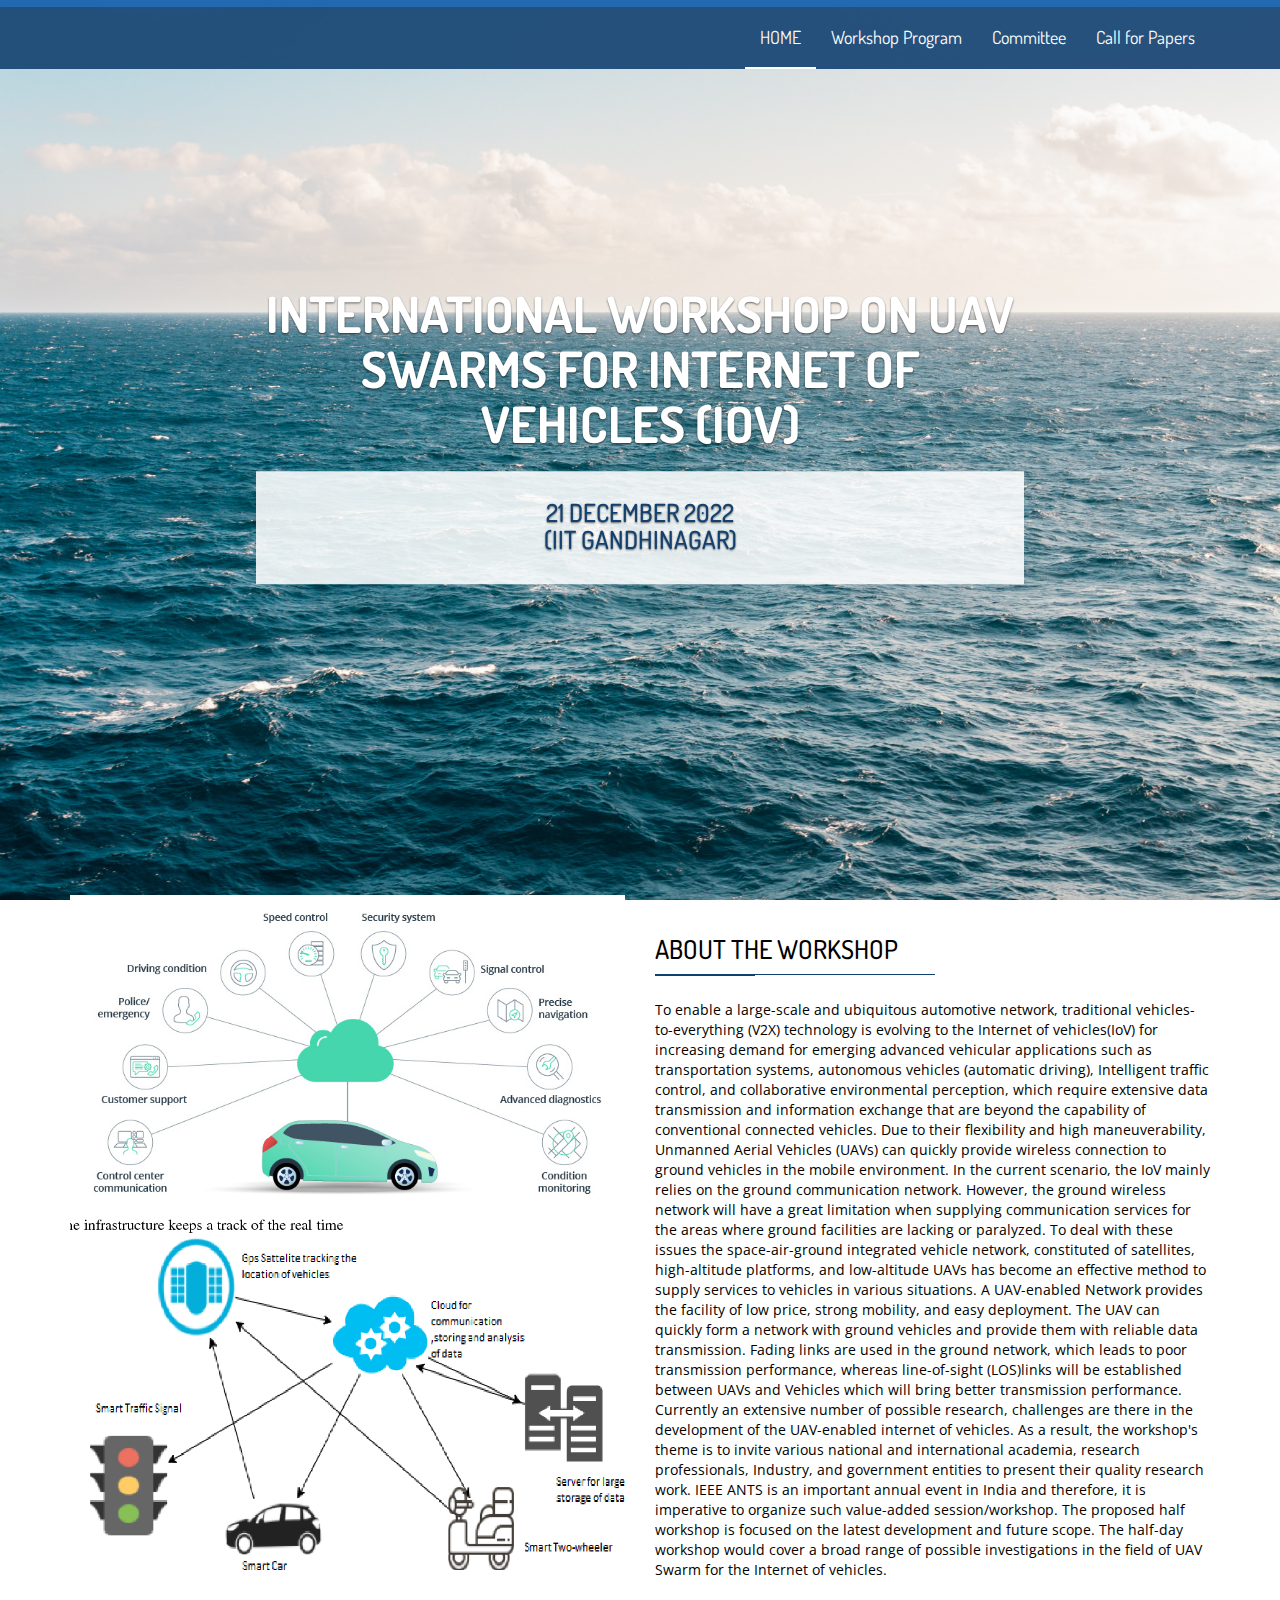
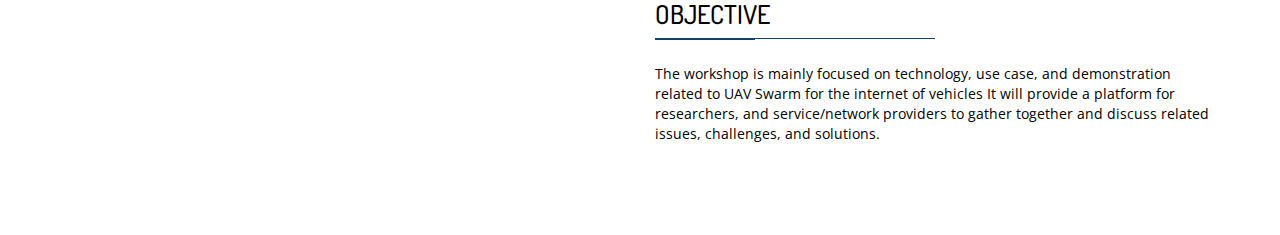
<file: index.html>
<!DOCTYPE html>
<html class="no-js">
    <head>
        <meta charset="utf-8">
       <title>UAV Swarms for Internet of Vehicles (IoV) </title>
        <meta name="description" content="">
        <meta name="viewport" content="width=device-width, initial-scale=1">
        <!-- Fonts -->
        <link href='https://fonts.googleapis.com/css?family=Open+Sans:400,300,700' rel='stylesheet' type='text/css'>
        <link href='https://fonts.googleapis.com/css?family=Dosis:400,700' rel='stylesheet' type='text/css'>
        <!-- Bootsrap -->
        <link rel="stylesheet" href="./assets/css/bootstrap.min.css">
        <!-- Font awesome -->
        <link rel="stylesheet" href="./assets/css/font-awesome.min.css">
        <!-- Template main Css -->
        <link rel="stylesheet" href="./assets/css/style.css">
        <!-- Modernizr -->
        <script src="./assets/js/modernizr-2.6.2.min.js"></script>
    </head>

  <body style="background-image: url(./assets/images/walll.jpg);background-repeat: no-repeat;background-size: 100% 100%;background-attachment: fixed;">

    <header class="main-header">     

        <nav class="navbar navbar-static-top">

            <div class="navbar-top">

              <div class="container">
                  <div class="row">

                    <div class="col-sm-6 col-xs-12">
                    </div>

                    <div class="col-sm-6 col-xs-12 text-right">

                       <ul class="list-unstyled list-inline header-contact">
                       <!--<li> <i class=""></i> <a href="https://www.iitp.ac.in/index.php/departments/engineering-technology/computer-science-and-engineering" target="_blank">CSE</a> </li>
					   <li>|</li>
                       <li> <i class=""></i> <a href="https://www.iitp.ac.in/" target="_blank">IIT Patna</a> </li>
					   </ul> <!-- /.header-contact  -->
                      
                    </div>

                  </div>
              </div>

            </div>

            <div class="navbar-main">
              
              <div class="container">

                <div class="navbar-header">
                  <button type="button" class="navbar-toggle collapsed" data-toggle="collapse" data-target="#navbar" aria-expanded="false" aria-controls="navbar">

                    <span class="sr-only">Toggle navigation</span>
                    <span class="icon-bar"></span>
                    <span class="icon-bar"></span>
                    <span class="icon-bar"></span>

                  </button>
                  
		  <!-- <a class="navbar-brand" href="index.html"><img style="max-width: 40px;margin-bottom: 2%" src="./assets/images/iitp.png" alt="CEP/FDP Course"></a>-->
                  
                </div>

                <div id="navbar" class="navbar-collapse collapse pull-right">

                  <ul class="nav navbar-nav">

                    <li><a class="is-active" href="index.html">HOME</a></li>
                    <li><a href="schedule.html">Workshop Program</a></li>
					<li><a href="speakers.html">Committee</a></li>
                    
					<li><a href="registration.html">Call for Papers</a></li>
                   <!--  <li><a href="Accommodation.html">ACCOMMODATION</a></li>-->
                <!--    <li><a href="places.html">PLACES TO VISIT</a></li>
                    <li><a href="contact.html">CONTACT</a></li>
					  
                  </ul>

                </div> <!-- /#navbar -->

              </div> <!-- /.container -->
              
            </div> <!-- /.navbar-main -->

        </nav> 

    </header> <!-- /. main-header -->




    <!-- Carousel
    ================================================== -->
    <div id="homeCarousel" class="carousel slide carousel-home" data-ride="carousel">

          <div class="carousel-inner" role="listbox">

            <div class="item active">

              <img style="max-height: 700px;max-width: auto;opacity: 0.0;" src="assets/images/walll.jpg" alt="">

              <div class="container">

                <!-- <div>
                    <img style="max-width: 50px" src="./assets/images/CEP1.png">
                </div> -->

                    <div class="carousel-caption">
                            
                    <h2 class="carousel-title bounceInDown animated slow"> International Workshop on UAV Swarms for Internet of Vehicles (IoV) </h2>
                    <!--<div class="logo">
                        <img class="img-fluid" style="max-width: 200px;padding: 10px" src="./assets/images/CEP1.png">
                        <img class="img-fluid" style="max-width: 140px;padding: 10px" src="./assets/images/iitp.png">
                    </div>-->
			    <!--<h4 class="carousel-title zoomIn animated slow">in conjunction with The 23rd International Conference <br(ICDCN 2023)<br></h4>
					<h2>in conjunction with ICDCN 2023 <br></h2>-->
                       

                    <!--<h3 class="zoomIn animated slow"><strong>Department of Computer Science and Engineering<br>
                        Indian Institute of Technology, Patna<br>
                        Bihta, Bihar, India</strong></h3>-->

                    <h2 style="background-color: rgba(255, 255, 255, .88);padding-bottom: 30px" class="carousel-subtitle bounceInUp animated slow"><br> 21 December 2022 <br>(IIT Gandhinagar)</h2>
        
                    </div> <!-- /.carousel-caption -->

              </div>

            </div> <!-- /.item -->

          </div>

    </div><!-- /.carousel -->

    

    <div style="background-color: rgba(255, 255, 255, .88);"class="section-home our-causes animate-onscroll zoomIn">
	
	<div  class="container">

			<div class="row zoomIn animated">

				<div class="col-md-6">
                    <br><br><br><br>
					<img  src="assets/images/iov1.png" alt="" class="img-responsive">
					<img  src="assets/images/iov11.png" alt="" class="img-responsive">

				</div>

				<div class="col-md-6">
                    <br><br><br><br><br>
					<h2 class="title-style-2"><p style="color:#000000">ABOUT THE WORKSHOP </p><span class="title-under"></span></h2>

					<p align="justify">

                           <p style="color:#000000">To enable a large-scale and ubiquitous automotive network, 
traditional vehicles-to-everything (V2X) technology is evolving to the Internet of vehicles(IoV) 
for increasing demand for emerging advanced vehicular applications such as transportation systems, 
autonomous vehicles (automatic driving), Intelligent traffic control, and collaborative environmental perception, 
which require extensive data transmission and information exchange that are beyond the capability of conventional 
connected vehicles. Due to their flexibility and high maneuverability, Unmanned Aerial Vehicles (UAVs) 
can quickly provide wireless connection to ground vehicles in the mobile environment. 
In the current scenario, the IoV mainly relies on the ground communication network. However, the ground wireless network will have a great 
limitation when supplying communication services for the areas where ground facilities are lacking or paralyzed. 
To deal with these issues the space-air-ground integrated vehicle network, constituted of satellites, high-altitude platforms, 
and low-altitude UAVs has become an effective method to supply services to vehicles in various situations. 
A UAV-enabled Network provides the facility of low price, strong mobility, and easy deployment. The UAV can quickly 
form a network with ground vehicles and provide them with reliable data transmission. Fading links are used 
in the ground network, which leads to poor transmission performance, whereas line-of-sight (LOS)links will be established 
between UAVs and Vehicles which will bring better transmission performance. Currently an extensive number of possible research, 
challenges are there in the development of the UAV-enabled internet of vehicles. As a result, the workshop's theme is to invite 
various national and international academia, research professionals, Industry, and government entities to present their quality research work. 
IEEE ANTS is an important annual event in India and therefore, it is imperative to organize such value-added session/workshop. 
The proposed half workshop is focused on the latest development and future scope. The half-day workshop would cover a broad range of possible 
investigations in the field of UAV Swarm for the Internet of vehicles.</p>
					<!--<p><b><p style="color:#000000">The topics of interest include, but are not limited to: </p></b></p>

<p style="color:#000000">1.  Wireless Technologies for Internet of Vehicles applications</p>
<p style="color:#000000">2.  UAV-assisted Internet of Vehicles for Healthcare applications   </p>
<p style="color:#000000">3.  Security aspect of the Internet of Vehicles </p>
<p style="color:#000000">4.  UAV-assisted Internet of Vehicle for Environmental Monitoring </p>
<p style="color:#000000">5.  UAV-assisted Internet of Vehicle for Safe Driving </p>
<p style="color:#000000">6.  UAV-assisted Internet of Vehicle solution for smart cities</p>
<p style="color:#000000">7.  Safety-related applications such as Traffic signal violation warnings, stop sign violation warnings, Stop sign movement assistance, and many more </p>
<p style="color:#000000">8.  Comfort and infotainment applications such as Intelligent parking navigation systems, Carpooling, and many more.</p> 
<p style="color:#000000">9.  Traffic efficiencies and management such as Road congestion management, Electronic toll collection, and Digital map downloading</p> 
<p style="color:#000000">10. Information from other vehicles such as Emergency electronic brake lights and Vehicle-based Road condition warnings.</p>
<p style="color:#000000">11. Integration of AI/ML Technique for Vehicular communication.</p> -->
					
					<h2 class="title-style-2"><p style="color:#000000">Objective </p><span class="title-under"></span></h2>
					<p style="color:#000000">The workshop is mainly focused on technology, use case, and demonstration related to UAV Swarm for the internet of vehicles It will provide a platform for researchers, and service/network providers to gather together and discuss related issues, challenges, and solutions.</p>

						
					</p>
					
				</div>
                </div>
            
           <!--     <div class="row row-content zoomIn animated">
                        
                    <div class="col-md-6">
    
                        <h2 class="title-style-2">Course Overview <span class="title-under"></span></h2>
                        
                        <p align="justify">
                                In today's fast-paced digital world, the
                                incredible amount of data being generated
                                every minute has grown tremendously from
                                sensors used to gather climate information,
                                posts to social media sites, digital pictures and
                                videos, purchase transaction records, and GPS
                                signals from cell phone to name a few. This
                                amount of large data with different velocities
                                and varieties is termed as big data and its
                                analytics enables professionals to convert
                                extensive data through statistical and
                                quantitative analysis into powerful insights that
                                can drive efficient decisions.
                                This Short Term Course CEP/FDP is aimed at
                                giving Faculty, Research Scholars and Students
                                an in-depth understanding of terminologies
                                and the core concepts behind big data
                                problems, applications, systems, techniques,
                                and hands on training using state of the art
                                tools, and will equip participant with the skills
                                necessary to apply these tools and techniques to
                                solving complex scientific and business
                                problems. The specific topics include: Apache
                                Spark, Hadoop, MapReduce, key/value storage
                                systems, NoSQL distributed databases, Apache
                                Cassandra, HBase, Apache Spark Streaming, Apache
                                Kafka Streams, applications of Big Data Analytics
                                using Machine Learning, Deep Learning, Graph
                                Processing and many others. This course is organized
                                under Technical Education Quality Improvement
                                Programme (TEQIP) and Centre for Continuing
                                Education Programme (CEP), IIT Patna.        
    
                        </p>
                        
                    </div>
                    <div class="col-md-6 order-first">
                            <img style="padding-top: 80px" src="assets/images/bigdata.png" alt="" class="img-responsive">
                        </div>
                    

                    </div>

                    <div class="row row-content zoomIn animated">
                        
                            <div class="col-xs-12">
            
                                <h2 style=" text-align: center"class="title-style-2">Who can attend ? </h2>
                                <span class="title-under"></span>
                                <br>
                                <p align="justify">
                                       <ul>
                                           <li>Executives, engineers and researchers from
                                                reputed industry and government organizations
                                                including R&D laboratories.
                                            </li>
                                            <br>    
                                            <li>
                                                    Students at all levels (BTech/MSc/MTech/PhD) or
                                                    Faculty from reputed academic institutions and
                                                    technical institutions.
                                            </li>
                                       </ul>
            
                                </p>
                                
                            </div>                            
        
                            </div>

			</div>
				<br>

            </div>

        </div>
        
    </div> <!-- /.our-causes

    



    <footer class="main-footer">

        


        <div class="footer-main">
            <div class="container">
                
                <div class="row">
                    <div class="col-md-4">

                        <div class="footer-col">

                            <h4 class="footer-title">Important Links <span class="title-under"></span></h4>

                            <div class="footer-content">

                                <p>
                                    <a href="data/brochure.pdf" target="_blank">Download Brochure</a>
                                    <br><br>
                                    <a href="data/schedule.pdf" target="_blank">Download Schedule</a>
                                    <br><br>
                                    <a href="https://www.iitp.ac.in/hostel/reachIITP.html" target="_blank">How to reach IIT Patna</a> 
                                </p> 

                                

                          </div>
                            
                        </div>

                    </div>

                   


                    <div class="col-md-4">

                        <div class="footer-col">

                            <h4 class="footer-title">Contact us <span class="title-under"></span></h4>

                            <div class="footer-content">

                               <p>

                                    Yashwant Singh Patel<br>
                                    <a href="mailto:yashwant.pcs17@iitp.ac.in">yashwant.pcs17@iitp.ac.in</a><br>
                                    <a href="tel:+917024511489">+91 7024511489</a><br>
                                    <br>
                                    Anurag Choubey<br>
                                    <a href="mailto:anurag.pcs17@iitp.ac.in">anurag.pcs17@iitp.ac.in</a><br>
                                    <a href="tel:+919435009982">+91 9435009982</a><br>
                                    <br>
                                    Sourajit Behera<br>
                                    <a href="mailto:sourajit.pcs17@iitp.ac.in">sourajit.pcs17@iitp.ac.in</a><br>
                                    <a href="tel:+918249895048">+91 8249895048</a>
                                    
								</p>
                            </div>
                            
                        </div>
						</div>
						 <div class="col-md-4">

                        <div class="footer-col">

                            <h4 class="footer-title">REGISTRATION INFO <span class="title-under"></span></h4>

                            <div class="footer-content">
                                      <p align="left">
                                        <a href="https://goo.gl/forms/583LVSCeWwhmMOuN2" target="_blank">
										Registration Form (Click Here)
										</a> <br><br>
										Last date of submission of registration Fee & Form : <br><strong>NOV 5, 2018</strong> <a href="registration.html"> [more detail...]</a>
                                       </p>
                            </div>
                            
                        </div>

                    </div>

                    </div>
                </div>
            </div>

            
        </div>-->

        <div class="footer-bottom">
    
            <!--<div class="container text-right">-->
                <p style="color:white"><center><font color="#FFFFFF">&copy; copyrights 2022 -- Web-Coordinator : <a href="https://github.com/adee38">Abhishek Dixit--for any web related query you can mail me <label for="email">adixit@iitp.ac.in:</label></center></p></a>
            </div>
        </div>
        
    </footer> <!-- main-footer -->




    
    <!--  Scripts
    ================================================== -->

    <!-- jQuery -->
    <script src="https://ajax.googleapis.com/ajax/libs/jquery/1.11.1/jquery.min.js"></script>
    <script>window.jQuery || document.write('<script src="assets/js/jquery-1.11.1.min.js"><\/script>')</script>

    <!-- Bootsrap javascript file -->
    <script src="assets/js/bootstrap.min.js"></script>    

    <!-- Template main javascript -->
    <script src="assets/js/main.js"></script>

    <!-- Google Analytics: change UA-XXXXX-X to be your site's ID. -->
    <script>
        (function(b,o,i,l,e,r){b.GoogleAnalyticsObject=l;b[l]||(b[l]=
        function(){(b[l].q=b[l].q||[]).push(arguments)});b[l].l=+new Date;
        e=o.createElement(i);r=o.getElementsByTagName(i)[0];
        e.src='https://www.google-analytics.com/analytics.js';
        r.parentNode.insertBefore(e,r)}(window,document,'script','ga'));
        ga('create','UA-XXXXX-X');ga('send','pageview');
    </script>

    </body>
</html>
</file>
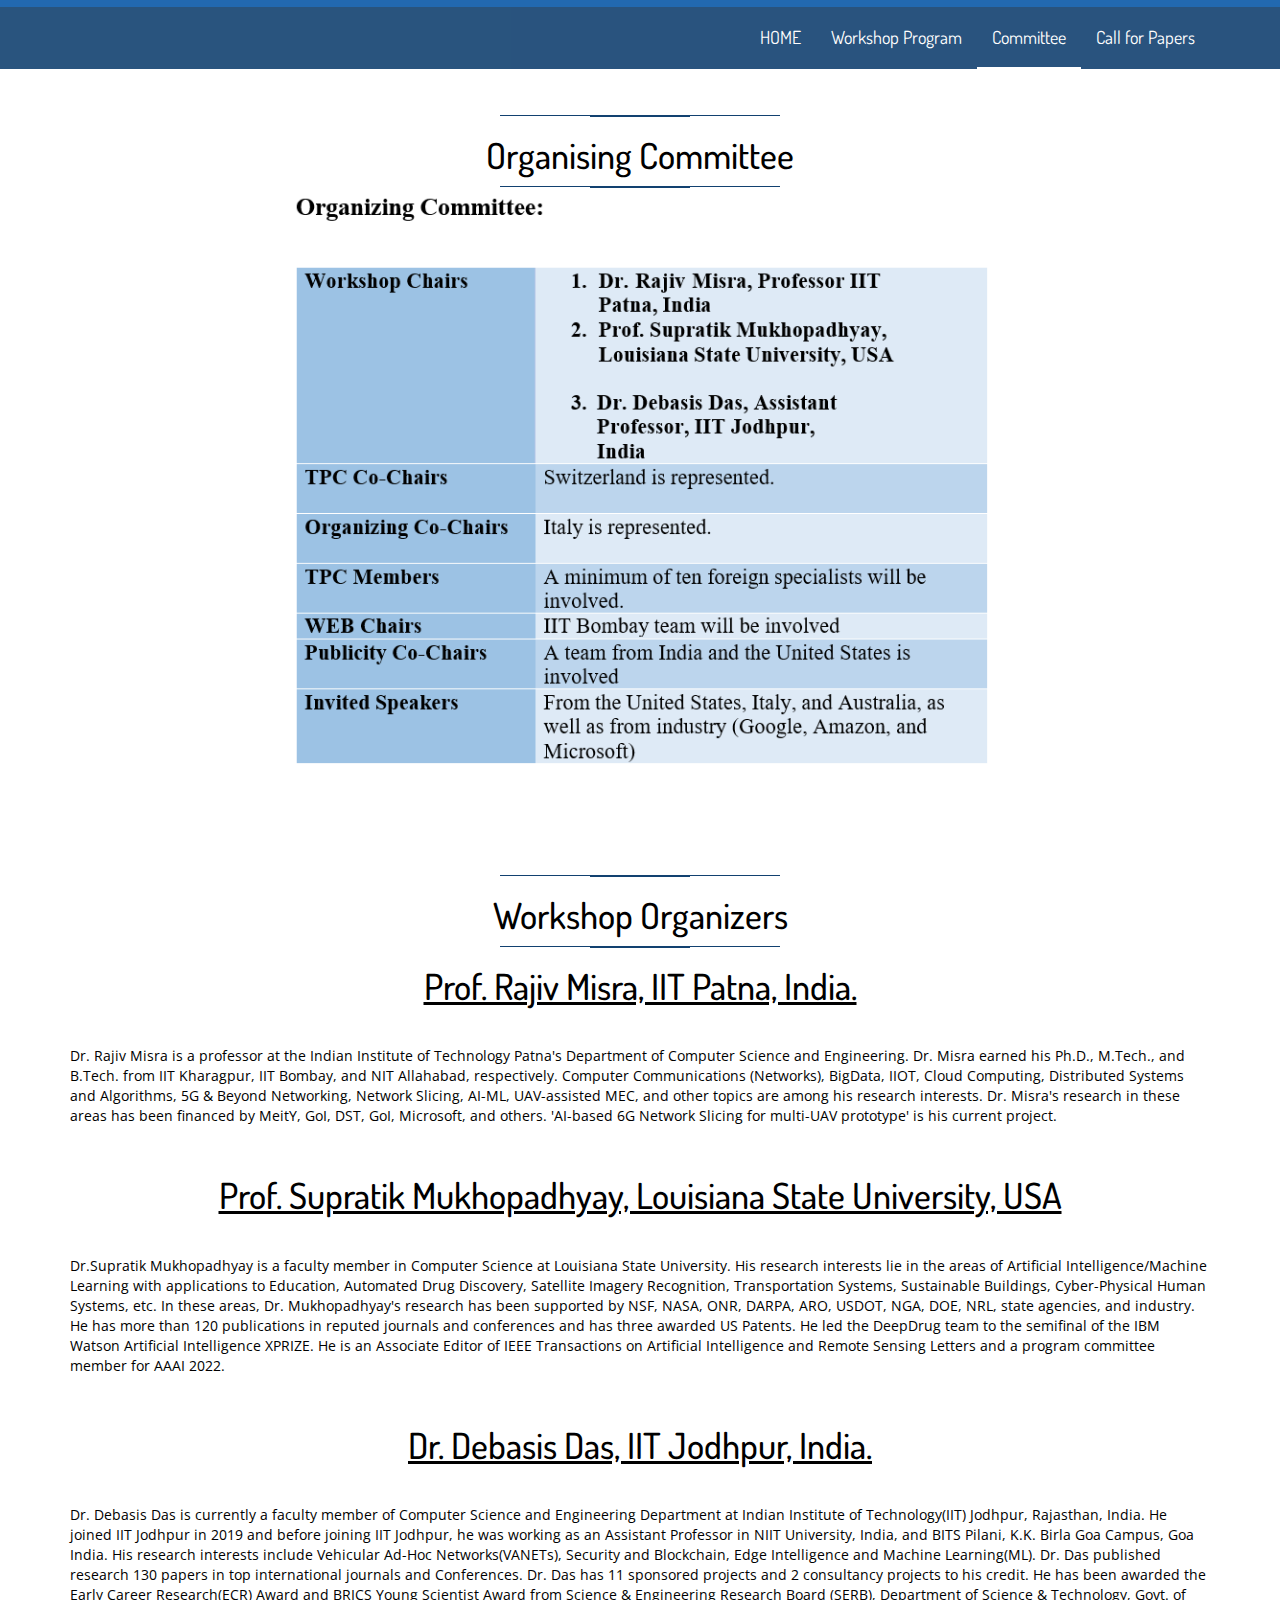
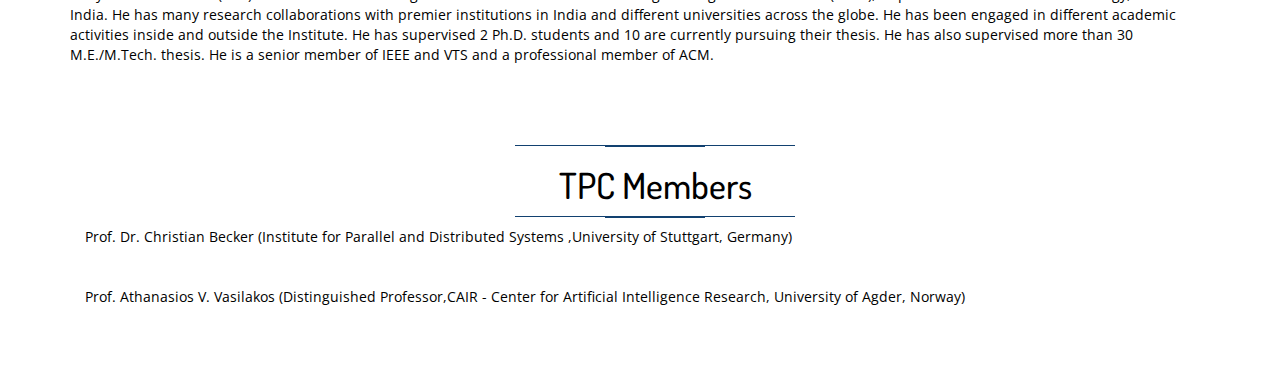
<file: speakers.html>
<!DOCTYPE html>
<html class="no-js">
    <head>
        <meta charset="utf-8">
        <title>UAV Swarms for Internet of Vehicles (IoV) </title>
        <meta name="description" content="">
        <meta name="viewport" content="width=device-width, initial-scale=1">
        <!-- Fonts -->
        <link href='https://fonts.googleapis.com/css?family=Open+Sans:400,300,700' rel='stylesheet' type='text/css'>
        <link href='https://fonts.googleapis.com/css?family=Dosis:400,700' rel='stylesheet' type='text/css'>

        <!-- Bootsrap -->
        <link rel="stylesheet" href="./assets/css/bootstrap.min.css">

        <!-- Font awesome -->
        <link rel="stylesheet" href="./assets/css/font-awesome.min.css">

        <!-- Template main Css -->
        <link rel="stylesheet" href="./assets/css/style.css">
        
        <!-- Modernizr -->
        <script src="./assets/js/modernizr-2.6.2.min.js"></script>


    </head>

    <body>


    <header class="main-header">
        
    
        <nav class="navbar navbar-static-top">

            <div class="navbar-top">

              <div class="container">
                    <div class="row">

                            <div class="col-sm-6 col-xs-12">
                            </div>
        
                            <div class="col-sm-6 col-xs-12 text-right">
        
                               <ul class="list-unstyled list-inline header-contact">
                               <!--<li> <i class=""></i> <a href="https://www.iitp.ac.in/index.php/departments/engineering/computer-science-a-engineering/about-the-department.html" target="_blank">CSE</a> </li>
                               <li>|</li>
                               <li> <i class=""></i> <a href="https://www.iitp.ac.in/" target="_blank">IIT Patna</a> </li>
                               </ul> <!-- /.header-contact  -->
                              
                            </div>
        
                          </div>
              </div>

            </div>

            <div class="navbar-main">
              
              <div class="container">

                <div class="navbar-header">
                  <button type="button" class="navbar-toggle collapsed" data-toggle="collapse" data-target="#navbar" aria-expanded="false" aria-controls="navbar">

                    <span class="sr-only">Toggle navigation</span>
                    <span class="icon-bar"></span>
                    <span class="icon-bar"></span>
                    <span class="icon-bar"></span>

                  </button>
                  
		  <!-- <a class="navbar-brand" href="index.html"><img style="max-width: 40px;" src="./assets/images/iitp.png" alt=""></a>-->
                  
                </div>

                <div id="navbar" class="navbar-collapse collapse pull-right">

                  <ul class="nav navbar-nav">

                    <li><a href="index.html">HOME</a></li>
                    <li><a href="schedule.html">Workshop Program</a></li>
		   <li><a class="is-active" href="speakers.html">Committee</a></li>
		   <li><a href="registration.html">Call for Papers</a></li>
                    <!--<li><a href="Accommodation.html">ACCOMMODATION</a></li>
		    <li><a href="places.html">PLACES TO VISIT</a></li>
                    <li><a href="contact.html">CONTACT</a></li>
					  

                  </ul>

                </div> <!-- /#navbar -->

              </div> <!-- /.container -->
              
            </div> <!-- /.navbar-main -->


        </nav> 

    </header> <!-- /. main-header -->

    <br>
		<div class="container zoomIn animated">
                <span class="title-under"></span>
            <h1 class="page-title" style="text-align: center"><p style="color:#000000">Organising Committee </p></h1>
            <span class="title-under"></span>
			<center><img style="max-width: 700px" src="./assets/images/oc1.png"></center>
			
		</div>

	<br><br><br>

<!--	<div class="main-container fadeIn animated">

		<div class="container">

			<div class="row">
			
	                <div class="col-md-6 col-lg-3 col-sm-6">

	                    <div class="team-member">

	                        <div class="thumnail">

	                            <img style="block-size: 284px" src="assets/images/patron.jpg" alt="" class="cause-img">
	                            
	                        </div>

	                        <h4 class="member-name"><a href="speakers.html#">Prof. Pushpak Bhattacharyya</a></h4>

	                        <div class="member-position">
                                Patron<br> 
                                Director <br>
                                IIT Patna <br>
                                Email: director@iitp.ac.in 
	                        </div>

	                    </div> <!-- /.team-member 
	                    
                    </div>
                    
                    <div class="col-md-6 col-lg-3 col-sm-6">
            
                        <div class="team-member">

                            <div class="thumnail">
                                <img style="max-block-size: 284px;" src="assets/images/jimson.jpg" alt="" class="cause-img">
                            </div>

                            <h4 class="member-name"><a href="speakers.html#">Dr. Jimson Mathew</a></h4>

                            <div class="member-position">
                                Head <br>
                                C.S.E. Department<br>
                                IIT Patna<br>
                                Email: jimson@iitp.ac.in<br>
                            </div>

                        </div> <!-- /.team-member 
                        
                </div>


	                <div class="col-md-6 col-lg-3 col-sm-6">

	                    <div class="team-member">

	                        <div class="thumnail">

	                            <img style="max-block-size: 300px" src="assets/images/rajiv.jpg" alt="" class="cause-img">
	                            
	                        </div>

	                        <h4 class="member-name"><a href="speakers.html#">Dr. Rajiv Misra</a></h4>

	                        <div class="member-position">
                                Course Coordinator<br>
                                C.S.E. Department<br>
                                IIT Patna <br>
                                Email: rajivm@iitp.ac.in
	                        </div>	                   

	                    </div> <!-- /.team-membe 
	                    
                    </div>
                    
                    <div class="col-md-6 col-lg-3 col-sm-6">
        
                        <div class="team-member">

                            <div class="thumnail">
                                <img style="max-block-size: 284px;" src="assets/images/asif.jpg" alt="" class="cause-img">
                            </div>

                            <h4 class="member-name"><a href="speakers.html#">Dr. Asif Ekbal</a></h4>

                            <div class="member-position">
                                Associate Professor <br>
                                C.S.E. Department<br>
                                IIT Patna<br>
                                Email: asif@iitp.ac.in<br>
                            </div>

                        </div> <!-- /.team-member 
                        
                </div>


            </div> <!-- /.team-member 
            
            <!-- 2nd row 
            <br> 
            <div class="row" >
			
                
                <div class="col-md-6 col-lg-3 col-sm-6">

                    <div class="team-member">

                        <div class="thumnail">

                            <img style="block-size: 280px" src="assets/images/veena.jpg" alt="" class="cause-img">
                            
                        </div>

                        <h4 class="member-name"><a href="speakers.html#">Dr. Veena Bansal</a></h4>

                        <div class="member-position">
                            Associate Professor <br>
                            C.S.E. Department<br>
                            IIT Bhilai<br>
                            Email: veena@iitbhilai.ac.in<br>
                        </div>

                    </div> <!-- /.team-member 
                    
                </div>

                <div class="col-md-6 col-lg-3 col-sm-6">
        
                    <div class="team-member">

                        <div class="thumnail">
                            <img style="max-block-size: 280px;" src="assets/images/subho.jpg" alt="" class="cause-img">
                        </div>

                        <h4 class="member-name"><a href="speakers.html#">Prof. Subhamoy Maitra</a></h4>

                        <div class="member-position">
                            Professor <br>
                            Applied Statistics Unit<br>
                            Indian Statistical Institute<br>
                            Email: subho@isical.ac.in <br>
                        </div>

                    </div> <!-- /.team-member 
                    
            </div>

            <div class="col-md-6 col-lg-3 col-sm-6">
        
                <div class="team-member">
                    <div class="thumnail">
                        <img style="max-block-size: 280px;" src="assets/images/bagchi.jpg" alt="" class="cause-img">
                    </div>

                    <h4 class="member-name"><a href="speakers.html#">Prof. Aditya Bagchi</a></h4>

                    <div class="member-position">
                        Professor <br>
                        C.S.E. Department<br>
                        Ramakrishna Mission Vivekananda Educational and Research Institute<br>
                        Email: bagchi.aditya@gmail.com <br>
                    </div>

                </div> <!-- /.team-member 
                
        </div>

        <div class="col-md-6 col-lg-3 col-sm-6">

            <div class="team-member">

                <div class="thumnail">

                    <img style="block-size: 280px" src="assets/images/mohit.jpeg" alt="" class="cause-img">
                    
                </div>

                <h4 class="member-name"><a href="speakers.html#">Mr. Mohit Ved</a></h4>

                <div class="member-position">
                    Principal Technical Officer  <br>
                    C-DAC<br>
                    Bengaluru<br><br>
                    <!-- Email: veena@iitbhilai.ac.in<br> 
                </div>

            </div> <!-- /.team-member 
            
        </div>

        </div> <!-- /.team-member 
                        <br>     

        </div>
</div>
<p style="text-align:center">1. Prof. Supratik Mukhopadhyay, Louisiana State University, USA</p>	

<p style="text-align:center">2.Prof. Rajiv Misra,IIT Patna</p>
<!--<p style="text-align:center">3.Yimin Zhu (Louisiana State University)</p>	
<p style="text-align:center">4.Hector Zapata (Louisiana State University)</p>	
<p style="text-align:center">5.Tairan Liu, (California State University, Longbeach)</p>	
		    <div style="text-align: center;">
    <div style="display: inline-block; text-align: left;font-size:20px;">
            1. Prof. Supratik Mukhopadhyay, Louisiana State University, USA<br />
            2.Prof. Rajiv Misra,IIT Patna<br /> 
		    <center><img style="max-width: 700px" src="./assets/images/oc1.png"></center> -->
        
    </div>
</div>
		    <br> <br> 
<div class="container zoomIn animated">
                <span class="title-under"></span>
            <h1 class="page-title" style="text-align: center"><p style="color:#000000">Workshop Organizers </p></h1>
            <span class="title-under"></span>
	 <h1 class="page-title" style="text-align:center"><p style="color:#000000"><u>Prof. Rajiv Misra, IIT Patna, India. </u></p></h1><br>
  <p style="text-align:center/left"><p style="color:#000000">Dr. Rajiv Misra is a professor at the Indian Institute of Technology Patna's Department of Computer Science and Engineering. Dr. Misra earned his Ph.D., M.Tech., and B.Tech. from IIT Kharagpur, IIT Bombay, and NIT Allahabad, respectively. Computer Communications (Networks), BigData, IIOT, Cloud Computing, Distributed Systems and Algorithms, 5G & Beyond Networking, Network Slicing, AI-ML, UAV-assisted MEC, and other topics are among his research interests. Dr. Misra's research in these areas has been financed by MeitY, GoI, DST, GoI, Microsoft, and others. 'AI-based 6G Network Slicing for multi-UAV prototype' is his current project.</p></p><br>
	     <h1 class="page-title" style="text-align:center"><p style="color:#000000"><u>Prof. Supratik Mukhopadhyay, Louisiana State University, USA </u></p></h1><br>
        	<p style="text-align:center"><p style="color:#000000">Dr.Supratik Mukhopadhyay is a faculty member in Computer Science at Louisiana State University. His research interests lie in the areas of Artificial Intelligence/Machine Learning with applications to Education, Automated Drug Discovery, Satellite Imagery Recognition, Transportation Systems, Sustainable Buildings, Cyber-Physical Human Systems, etc. In these areas, Dr. Mukhopadhyay's research has been supported by NSF, NASA, ONR, DARPA, ARO, USDOT, NGA, DOE, NRL, state agencies, and industry. He has more than 120 publications in reputed journals and conferences and has three awarded US Patents. He led the DeepDrug team to the semifinal of the IBM Watson Artificial Intelligence XPRIZE. He is an Associate Editor of IEEE Transactions on Artificial Intelligence and Remote Sensing Letters and a program committee member for AAAI 2022.</p></p><br>
    <h1 class="page-title" style="text-align:center"><p style="color:#000000"><u>Dr. Debasis Das, IIT Jodhpur, India. </u></p></h1><br>
  <p style="text-align:center"><p style="color:#000000">Dr. Debasis Das is currently a faculty member of Computer Science and Engineering Department at Indian Institute of Technology(IIT) Jodhpur, Rajasthan, India. He joined IIT Jodhpur in 2019 and before joining IIT Jodhpur, he was working as an Assistant Professor in NIIT University, India, and BITS Pilani, K.K. Birla Goa Campus, Goa India. His research interests include Vehicular Ad-Hoc Networks(VANETs), Security and Blockchain, Edge Intelligence and Machine Learning(ML). Dr. Das published research 130 papers in top international journals and Conferences. Dr. Das has 11 sponsored projects and 2 consultancy projects to his credit. He has been awarded the Early Career Research(ECR) Award and BRICS Young Scientist Award from Science & Engineering Research Board (SERB), Department of Science & Technology, Govt. of India. He has many research collaborations with premier institutions in India and different universities across the globe. He has been engaged in different academic activities inside and outside the Institute. He has supervised 2 Ph.D. students and 10 are currently pursuing their thesis. He has also supervised more than 30 M.E./M.Tech. thesis. He is a senior member of IEEE and VTS and a professional member of ACM.</p></p><br>
	<br> <br> 
<div class="container zoomIn animated">
                <span class="title-under"></span>
            <h1 class="page-title" style="text-align: center"><p style="color:#000000">TPC Members </p></h1>
            <span class="title-under"></span> 
	 <p style="text-align:center"><p style="color:#000000">Prof. Dr. Christian Becker (Institute for Parallel and Distributed Systems ,University of Stuttgart, Germany) </p></p><br>
	<p style="text-align:center"><p style="color:#000000">Prof. Athanasios V. Vasilakos (Distinguished Professor,CAIR - Center for Artificial Intelligence Research, University of Agder, Norway) </p></p><br>
		</div>
		   
<!--<h1 class="page-title" style="text-align: center/left">Technical Program Committee </h1><br> <br>
  <p style="text-align:center">1.Prof. Gokarna Sharma (Kent State University)</p>
   <p style="text-align:center">2.Prof.Subhajit Sidhanta (IIT Bhilai)</p>
 <p style="text-align:center">3.Prof.Yimin Zhu (Louisiana State University)</p>
 <p style="text-align:center">4.Prof.Hector Zapata (Louisiana State University)</p>
 <p style="text-align:center">5.Prof.Tairan Liu, (California State University, Longbeach)</p>
		    <div style="text-align: center;">-->
    <div style="display: inline-block; text-align: left;font-size:20px;">
	     <!--1.Prof. Gokarna Sharma (Kent State University)<br />
	     2.Prof.Subhajit Sidhanta (IIT Bhilai)<br />
	     3.Prof.Yimin Zhu (Louisiana State University)<br />
	     4.Prof.Hector Zapata (Louisiana State University)<br />
	     5.Prof.Tairan Liu, (California State University, Longbeach)<br />-->
	    <!--<h1 class="page-title" style="text-align:center"><p style="color:#000000"><u>Prof. Rajiv Misra, IIT Patna, India. </u></p></h1><br>
  <p style="text-align:center/left">Dr. Rajiv Misra is a professor at the Indian Institute of Technology Patna's Department of Computer Science and Engineering. Dr. Misra earned his Ph.D., M.Tech., and B.Tech. from IIT Kharagpur, IIT Bombay, and NIT Allahabad, respectively. Computer Communications (Networks), BigData, IIOT, Cloud Computing, Distributed Systems and Algorithms, 5G & Beyond Networking, Network Slicing, AI-ML, UAV-assisted MEC, and other topics are among his research interests. Dr. Misra's research in these areas has been financed by MeitY, GoI, DST, GoI, Microsoft, and others. 'AI-based 6G Network Slicing for multi-UAV prototype' is his current project.</p>
	     <h1 class="page-title" style="text-align:center"><p style="color:#000000"><u>Prof. Supratik Mukhopadhyay, Louisiana State University, USA </u></p></h1><br> <br>
        	<p style="text-align:center"><p style="color:#000000">Dr.Supratik Mukhopadhyay is a faculty member in Computer Science at Louisiana State University. His research interests lie in the areas of Artificial Intelligence/Machine Learning with applications to Education, Automated Drug Discovery, Satellite Imagery Recognition, Transportation Systems, Sustainable Buildings, Cyber-Physical Human Systems, etc. In these areas, Dr. Mukhopadhyay's research has been supported by NSF, NASA, ONR, DARPA, ARO, USDOT, NGA, DOE, NRL, state agencies, and industry. He has more than 120 publications in reputed journals and conferences and has three awarded US Patents. He led the DeepDrug team to the semifinal of the IBM Watson Artificial Intelligence XPRIZE. He is an Associate Editor of IEEE Transactions on Artificial Intelligence and Remote Sensing Letters and a program committee member for AAAI 2022.</p></p>
    <h1 class="page-title" style="text-align:center"><p style="color:#000000"><u>Dr. Debasis Das, IIT Jodhpur, India. </u></p></h1><br>
  <p style="text-align:center"><p style="color:#000000">Dr. Debasis Das is currently a faculty member of Computer Science and Engineering Department at Indian Institute of Technology(IIT) Jodhpur, Rajasthan, India. He joined IIT Jodhpur in 2019 and before joining IIT Jodhpur, he was working as an Assistant Professor in NIIT University, India, and BITS Pilani, K.K. Birla Goa Campus, Goa India. His research interests include Vehicular Ad-Hoc Networks(VANETs), Security and Blockchain, Edge Intelligence and Machine Learning(ML). Dr. Das published research 130 papers in top international journals and Conferences. Dr. Das has 11 sponsored projects and 2 consultancy projects to his credit. He has been awarded the Early Career Research(ECR) Award and BRICS Young Scientist Award from Science & Engineering Research Board (SERB), Department of Science & Technology, Govt. of India. He has many research collaborations with premier institutions in India and different universities across the globe. He has been engaged in different academic activities inside and outside the Institute. He has supervised 2 Ph.D. students and 10 are currently pursuing their thesis. He has also supervised more than 30 M.E./M.Tech. thesis. He is a senior member of IEEE and VTS and a professional member of ACM.</p></p>
	    
	    </div>

	    
</div>
<!--<p align="justify">

<p style="text-align:center"><b><u>Prof. Supratik Mukhopadhyay, Louisiana State University, USA</u></b></p>
<p style="text-align:center">Dr.Supratik Mukhopadhyay is a faculty member in Computer Science at Louisiana State University.  His research interests lie in the areas of Artificial Intelligence/Machine Learning with applications to Education, Automated Drug Discovery, Satellite Imagery Recognition, Transportation Systems, Sustainable Buildings, Cyber-Physical Human Systems, etc. In these areas, Dr. Mukhopadhyay's research has been supported by NSF, NASA, ONR, DARPA, ARO, USDOT, NGA, DOE, NRL, state agencies, and industry.  He has more than 120 publications in reputed journals and conferences and has three awarded US Patents. He led the DeepDrug team to the semifinal of the IBM Watson Artificial Intelligence XPRIZE. He is an Associate Editor of IEEE Transactions on Artificial Intelligence and Remote Sensing Letters and a program committee member for AAAI 2022.</p>
 
<b>Prof. Rajiv Misra, IIT Patna, India</b>
<p>Dr. Rajiv Misra is a professor at the Indian Institute of Technology Patna's Department of Computer Science and Engineering. Dr. Misra earned his Ph.D., M.Tech., and B.Tech. from IIT Kharagpur, IIT Bombay, and NIT Allahabad, respectively. Computer Communications (Networks), BigData, IIOT, Cloud Computing, Distributed Systems and Algorithms, 5G and Beyond Networking, Network Slicing, AI-ML, UAV-assisted MEC, and other topics are among his research interests. Dr. Misra's research in these areas has been financed by MeitY, GoI, DST, GoI, Microsoft, and others. 'AI-based 6G Network Slicing for multi-UAV prototype' is his current project.</p>i			


    <footer class="main-footer">

        


            <div class="footer-main">
                <div class="container">
                    
                    <div class="row">
                        <div class="col-md-4">
    
                            <div class="footer-col">
    
                                <h4 class="footer-title">Important Links <span class="title-under"></span></h4>
    
                                <div class="footer-content">
    
                                    <p>
                                        <a href="data/brochure.pdf" target="_blank">Download Brochure</a>
                                        <br><br>
                                        <a href="data/schedule.pdf" target="_blank">Download Schedule</a>
                                        <br><br>
                                        <a href="https://www.iitp.ac.in/hostel/reachIITP.html" target="_blank">How to reach IIT Patna</a> 
                                    </p> 
    
                                    
    
                              </div>
                                
                            </div>
    
                        </div>
    
                       
    
    
                        <div class="col-md-4">
    
                            <div class="footer-col">
    
                                <h4 class="footer-title">Contact us <span class="title-under"></span></h4>
    
                                <div class="footer-content">
    
                                   <p>
    
                                        Yashwant Singh Patel<br>
                                        <a href="mailto:yashwant.pcs17@iitp.ac.in">yashwant.pcs17@iitp.ac.in</a><br>
                                        <a href="tel:+917024511489">+91 7024511489</a><br>
                                        <br>
                                        Anurag Choubey<br>
                                        <a href="mailto:anurag.pcs17@iitp.ac.in">anurag.pcs17@iitp.ac.in</a><br>
                                        <a href="tel:+919435009982">+91 9435009982</a><br>
                                        <br>
                                        Sourajit Behera<br>
                                        <a href="mailto:sourajit.pcs17@iitp.ac.in">sourajit.pcs17@iitp.ac.in</a><br>
                                        <a href="tel:+918249895048">+91 8249895048</a>
                                        
                                    </p>
                                </div>
                                
                            </div>
                            </div>
                             <div class="col-md-4">
    
                            <div class="footer-col">
    
                                <h4 class="footer-title">REGISTRATION INFO <span class="title-under"></span></h4>
    
                                <div class="footer-content">
                                          <p align="left">
                                            <a href="https://goo.gl/forms/583LVSCeWwhmMOuN2" target="_blank">
                                            Registration Form (Click Here)
                                            </a> <br><br>
                                            Last date of submission of registration Fee & Form : <br><strong>NOV 5, 2018</strong> <a href="registration.html"> [more detail...]</a>
                                           </p>
                                </div>
                                
                            </div>
    
                        </div>
    
                        </div>
                    </div>
                </div>
    
                
            </div>
    
            <div class="footer-bottom">-->
    
                <!--<div class="container text-right">-->
                <p style="color:white"><center><font color="#FFFFFF">&copy; copyrights 2022 -- Web-Coordinator : <a href="https://github.com/adee38">Abhishek Dixit--for any web related query you can mail me <label for="email">adixit@iitp.ac.in:</label></center></p></a>
                </div>
            </div>
            
           </footer> <!-- main-footer -->

    <!--  Scripts
    ================================================== -->

    <!-- jQuery -->
    <script src="https://ajax.googleapis.com/ajax/libs/jquery/1.11.1/jquery.min.js"></script>
    <script>window.jQuery || document.write('<script src="assets/js/jquery-1.11.1.min.js"><\/script>')</script>

    <!-- Bootsrap javascript file -->
    <script src="assets/js/bootstrap.min.js"></script>

    <!-- Template main javascript -->
    <script src="assets/js/main.js"></script>

    <!-- Google Analytics: change UA-XXXXX-X to be your site's ID. -->
    <script>
        (function(b,o,i,l,e,r){b.GoogleAnalyticsObject=l;b[l]||(b[l]=
        function(){(b[l].q=b[l].q||[]).push(arguments)});b[l].l=+new Date;
        e=o.createElement(i);r=o.getElementsByTagName(i)[0];
        e.src='https://www.google-analytics.com/analytics.js';
        r.parentNode.insertBefore(e,r)}(window,document,'script','ga'));
        ga('create','UA-XXXXX-X');ga('send','pageview');
    </script>

    </body>
</html>
</file>
<file: assets/css/style.css>
body {
  font-family: "Open sans", sans-serif;
  color: #a10404f1;
  margin-top:85px;
}

h1,
h2,
h3,
h4 {
  font-family: "Dosis", sans-serif;
}

a {
  color: inherit;
}
a:hover, a:focus, a:active {
  color: inherit;
}

.schedulee{width:1148}

/* =============================================================================
  Layout
========================================================================== */
/* Header 
================================= */
.navbar-static-top {
  margin: 0;
  border: 0;
  color: #fff;
  position:fixed;
  width:100%;
  margin-top:-85px;
 
  
}

.navbar-top {
  background: #2269b1;
  font-size: 12px;
  padding: 3px 0;
}
.navbar-top .list-inline {
  margin-bottom: 0;
}
.navbar-top .header-contact li {
  margin-right: 15px;
}
.navbar-top .header-contact li .fa {
  margin-right: 5px;
}
.navbar-brand{
  max-width:30px;
}
.navbar-main {
  margin-bottom: 0;
  color: #fff;
  background: #124170;
  opacity: 0.9;
}
.navbar-main .navbar-brand {
  border-bottom: none !important;
}
.navbar-main a:hover,
.navbar-main a:active,
.navbar-main a:focus,
.navbar-main a.is-active {
  background: none !important;
  color: inherit;
  border-bottom: 2px solid #fff;
}
.navbar-main .submenu {
  position: absolute;
  list-style: none;
  background: #124170;
  padding: 0;
  width: 150px;
  left: -35px;
  visibility: hidden;
  top: 85px;
  -moz-transition: all, 0.05s;
  -o-transition: all, 0.05s;
  -webkit-transition: all, 0.05s;
  transition: all, 0.05s;
}
.navbar-main .submenu li {
  border-top: 1px solid #124170;
}
.navbar-main .submenu li:hover {
  background: #124170;
  -moz-transition: all, 0.3s;
  -o-transition: all, 0.3s;
  -webkit-transition: all, 0.3s;
  transition: all, 0.3s;
}
.navbar-main .submenu li a {
  width: 100%;
  border-bottom: none;
  text-decoration: none;
  padding: 5px 25px;
  display: block;
  font-size: 16px;
}
.navbar-main li a {
  font-family: "Dosis", sans-serif;
  font-size: 18px;
  padding: 20px 15px;
  border-bottom: 2px solid transparent;
}
.navbar-main li:hover .submenu {
  top: 62px;
  visibility: visible;
  -moz-transition: all, 0.25s;
  -o-transition: all, 0.25s;
  -webkit-transition: all, 0.25s;
  transition: all, 0.25s;
}
.navbar-main .icon-bar {
  background: #fff;
}

/* Home Slider 
================================= */
@media screen 
  and (max-width: 1000px)
{
    
    .logo{
       display:none;
    }
}
.carousel-home img {
  width: 100%;
}
.carousel-home .carousel-control {
  background: #124170;
  height: 80px;
  width: 40px;
  top: 50%;
  margin-top: -40px;
  -moz-transition: width, 0.3s;
  -o-transition: width, 0.3s;
  -webkit-transition: width, 0.3s;
  transition: width, 0.3s;
}
.carousel-home .carousel-control .fa {
  font-size: 2.5em;
  padding-top: 12px;
}
.carousel-home .carousel-control:hover {
  width: 50px;
}
.carousel-home .carousel-caption {
  top: 50%;
  bottom: auto;
  transform: translateY(-50%);
}
.carousel-home .carousel-title {
  color: #fff;
  font-family: "Dosis", sans-serif;
  font-size: 50px;
  font-weight: bold;
  text-transform: uppercase;
}
.carousel-home .carousel-subtitle {
  color: #124170;
  font-size: 25px;
  text-transform: uppercase;
}
.carousel-home .btn {
  margin-top: 30px;
}

.section-home {
  margin: 30px 0;
}

/* home/ about-us 
================================= */
.about-us {
  margin: 30px 0;
}

.about-us-col {
  height: 325px;
  padding: 25px;
  text-align: center;
  background-color: #124170;
  background-image: url('[data-uri]');
  background-size: 100%;
  background-image: -moz-linear-gradient(290deg, #124170 -25%, #124170 50%, #124170 125%);
  background-image: -webkit-linear-gradient(290deg, #CC3D3D -25%, #124170 50%, #CC3D3D 125%);
  background-image: linear-gradient(160deg, #CC3D3D -25%, #CC3D3D 50%, #CC3D3D 125%);
  color: #fff;
}
.about-us-col .col-icon-wrapper {
  min-height: 80px;
}
.about-us-col .col-title {
  text-transform: uppercase;
}
.about-us-col .col-details {
  text-align: justify;
  margin-bottom: 25px;
  min-height: 80px;
}

/* home/reasons 
================================= */
.home-reasons {
  margin: 25px 0;
}

.reasons-col {
  position: relative;
  overflow: hidden;
}
.reasons-col img {
  width: 100%;
  -moz-transition: all, 0.5s;
  -o-transition: all, 0.5s;
  -webkit-transition: all, 0.5s;
  transition: all, 0.5s;
}
.reasons-col .reasons-titles {
  position: absolute;
  bottom: 0;
  text-align: center;
  background: rgba(128, 0, 0, 0.7);
  width: 100%;
  color: #fff;
  text-transform: uppercase;
  height: 125px;
  padding: 25px 0;
}
.reasons-col .reasons-title {
  font-weight: bold;
}
.reasons-col .on-hover {
  position: absolute;
  top: 0;
  bottom: 125px;
  width: 100%;
  padding: 25px;
  color: #fff;
  text-align: justify;
  background: rgba(128, 10, 1, 0.9);
  border-bottom: 1px solid #fff;
  visibility: hidden;
  opacity: 0;
  -moz-transition: all, 0.5s;
  -o-transition: all, 0.5s;
  -webkit-transition: all, 0.5s;
  transition: all, 0.5s;
}
.reasons-col:hover .on-hover {
  visibility: visible;
  opacity: 1;
  padding: 50px;
  -moz-transition: all, 1s;
  -o-transition: all, 1s;
  -webkit-transition: all, 1s;
  transition: all, 1s;
}
.reasons-col:hover img {
  -moz-transform: perspective(1.1) scale3d(1.1, 1.1, 1.1);
  -webkit-transform: perspective(1.1) scale3d(1.1, 1.1, 1.1);
  transform: perspective(1.1) scale3d(1.1, 1.1, 1.1);
}

/* home/causes
================================= */
.cause {
  padding-bottom: 15px;
  margin-bottom: 30px;
  border: 1px solid #a10404f1;
  -moz-transition: all, 0.3s;
  -o-transition: all, 0.3s;
  -webkit-transition: all, 0.3s;
  transition: all, 0.3s;
}
.cause .cause-progress {
  margin: 0 10px 15px;
  border: 1px solid #a10404f1;
  border-radius: 3px;
}
.cause .cause-progress .progress-bar {
  background: #a10404f1;
  box-shadow: none;
}
.cause .cause-img {
  margin-bottom: 15px;
  width: 100%;
}
.cause .cause-title {
  text-align: center;
  margin-bottom: 10px;
  font-weight: bold;
}
.cause .cause-details {
  text-align: justify;
  padding: 0 15px;
  font-size: 13px;
  margin-bottom: 15px;
  min-height: 115px;
}
.cause:hover {
  background: #f0f0f0;
  color: #144d7b;
  border-color: #144d7b;
}

/* Team 
================================= */
@media screen 
  and (min-width: 1000px)
{
    
    .beech{
       padding-left: 50px;
    }
}

.team-member {
  background: #a10404f1;
  color: #fff;
  text-align: center;
  padding-bottom: 15px;
  border: 1px solid #124170;
  max-width: 300px;
}
.team-member .thumnail img {
  width: 100%;
}
.team-member .member-name {
  font-weight: bold;
}
.team-member .member-position {
  padding: 0 15px 5px;
}

/* footer 
================================= */
.footer-top {
  background: #a10404f1;
  height: 40px;
}

.main-footer {
  background: #124170;
  color: #fff;
}
.main-footer .footer-main {
  padding: 30px 0;
}
.main-footer .footer-title {
  text-transform: uppercase;
  margin-bottom: 10px;
}
.main-footer .footer-title .title-under {
  background: #fff;
  margin: 15px 0;
  text-align: left;
}
.main-footer .footer-title .title-under:after {
  margin: 0;
  background: #fff;
}
.main-footer .footer-content {
  text-align: justify;
  font-size: 13px;
}
.main-footer .tweet {
  font-size: 13px;
}
.main-footer .tweet:after {
  content: "";
  height: 1px;
  display: block;
  background: #124170;
  width: 150px;
  margin: 15px auto;
}
.main-footer .tweet:last-child:after {
  display: none;
}

.footer-bottom {
  background: #2269b1;
  padding: 3px;
}

.footer-form .form-group {
  margin-bottom: 5px;
}
.footer-form .form-control {
  background: #124170;
  color: #fff;
  border: 0;
  border-radius: 0;
  margin-bottom: 5px;
  border: 1px solid #fff;
  resize: none;
}
.footer-form .btn-submit {
  border-radius: 0;
  background: #124170;
  text-transform: uppercase;
  border: 1px solid #fff;
  -moz-transition: all, 0.5s;
  -o-transition: all, 0.5s;
  -webkit-transition: all, 0.5s;
  transition: all, 0.5s;
}
.footer-form .btn-submit:hover {
  background: #fff;
}
.footer-form input:-moz-placeholder,
.footer-form textarea:-moz-placeholder {
  color: #fff;
}
.footer-form input::-moz-placeholder,
.footer-form textarea::-moz-placeholder {
  color: #fff;
}
.footer-form input:-ms-input-placeholder,
.footer-form textarea:-ms-input-placeholder {
  color: #fff;
}
.footer-form input::-webkit-input-placeholder,
.footer-form textarea::-webkit-input-placeholder {
  color: #fff;
}

/* Pages 
================================= */
.page-heading {
  background: url('../images/heading-bg.jpg?1428795369') no-repeat center;
  background-size: cover;
  min-height: 190px;
  color: #fff;
  padding: 25px 15px;
  margin-bottom: 50px;
 
}
.page-heading .title-under {
  background: #fff;
}

.page-description {
  font-size: 18px;
}

.main-container {
  margin-bottom: 50px;
}

/* Pages/Gallery 
================================= */
.gallery-item {
  padding: 0;
  display: block;
  margin: 0;
}
.gallery-item img {
  width: 100%;
}

.contact-items {
  margin-top: 30px;
}
.contact-items .contact-item {
  margin-bottom: 10px;
  vertical-align: middle;
  font-size: 16px;
}
.contact-items .contact-icon {
  display: inline-block;
  width: 35px;
  height: 35px;
  background: #a10404f1;
  vertical-align: middle;
  margin-right: 5px;
  color: #fff;
  text-align: center;
}
.contact-items .contact-icon .fa {
  vertical-align: sub;
  font-size: 20px;
  margin-top: 7px;
}

/* contact 
================================= */
.contact-map {
  height: 350px;
  background: #ccc;
}

form .alert {
  display: none;
}

/* Causes 
================================= */
.cause-carousel {
  margin-top: 15px;
  margin-bottom: 30px;
}

/* =============================================================================
	Module
========================================================================== */
.btn-primary {
  background: #124170;
  border: none;
  border-radius: 0;
  padding: 10px 25px;
  border: 1px solid transparent;
  -moz-transition: all, 0.3s;
  -o-transition: all, 0.3s;
  -webkit-transition: all, 0.3s;
  transition: all, 0.3s;
}
.btn-primary:hover {
  background: #fff;
  color: #a10404f1;
  border: 1px solid #a10404f1;
}

.btn-secondary {
  background: #fff;
  color: #a10404f1;
  border-radius: 0;
}
.btn-secondary:hover {
  background: #a10404f1;
  color: #fff;
}

.title-style-1 {
  text-align: center;
  text-transform: uppercase;
  font-size: 26px;
  margin-bottom: 50px;
}

.title-style-2 {
  text-align: left;
  text-transform: uppercase;
  font-size: 26px;
  margin-bottom: 25px;
}
.title-style-2 .title-under {
  display: block;
  margin: 5px 0;
}
.title-style-2 .title-under:after {
  margin: 0;
  margin-top: 10px;
}

.title-under {
  display: block;
  margin: 5px auto;
  background: #124170;
  height: 1px;
  width: 280px;
}
.title-under:after {
  content: '';
  display: block;
  width: 100px;
  background: inherit;
  height: 2px;
  margin: 0 auto;
  margin-top: 10px;
}

/* Modal
================================= */
.form-control {
  border-radius: 0;
  box-shadow: none;
}

/* Tabeles
================================= */
.table-style-1 thead {
  background: #124170;
  border-bottom: 1px solid #144d7b;
  color: #fff;
}
.table-style-1 td,
.table-style-1 th {
  border-bottom: 1px solid #124170;
}

.table-style-2 thead {
  background: #124170;
  border-bottom: 1px solid #144d7b;
  color: #fff;
}
.table-style-2 tbody tr:nth-child(even) {
  background: #124170;
  color: #fff;
}
.table-style-2 td,
.table-style-2 th {
  border-bottom: 1px solid #124170;
}

/* Tabs
================================= */
.nav-tabs {
  border-bottom-color: #124170;
  margin-bottom: 15px;
}

.nav-tabs > li.active > a,
.nav-tabs > li.active > a:hover,
.nav-tabs > li.active > a:focus {
  background: #124170;
  color: #fff;
}

.nav-tabs > li > a {
  border-radius: 0;
}

.nav-tabs > li > a:hover {
  border-color: #124170 #124170 #124170 #124170;
}

.nav > li > a:hover, .nav > li > a:focus {
  background: #124170;
  color: #fff;
}

/* Accordion
================================= */
.panel-default {
  border-color: #124170;
  border-radius: 0;
}
.panel-default > .panel-heading {
  background: #124170;
  color: #fff;
}
.panel-default > .panel-heading:hover {
  background: #124170;
}

/* Modal
================================= */
.modal .modal-content {
  border-radius: 0;
}
.modal .modal-header {
  background: #124170;
  color: #fff;
}
.modal .modal-header .close {
  font-style: 26px;
}

.lightbox {
  position: relative;
  display: block;
  overflow: hidden;
}
.lightbox img {
  -moz-transition: all, 0.5s;
  -o-transition: all, 0.5s;
  -webkit-transition: all, 0.5s;
  transition: all, 0.5s;
}
.lightbox .on-hover {
  position: absolute;
  visibility: hidden;
  width: 100%;
  height: 100%;
  top: 0;
  left: 0;
  z-index: 99;
  color: #fff;
  background: rgba(31, 118, 189, 0.75);
  filter: progid:DXImageTransform.Microsoft.Alpha(Opacity=0);
  opacity: 0;
  -moz-transition: all, 0.6s;
  -o-transition: all, 0.6s;
  -webkit-transition: all, 0.6s;
  transition: all, 0.6s;
}
.lightbox .on-hover .hover-caption {
  text-align: center;
  position: absolute;
  bottom: 25px;
  left: 5px;
  right: 5px;
  font-style: 18px;
  display: block;
  font-family: "Dosis", sans-serif;
  bottom: -50px;
  -moz-transition: all, 0.6s;
  -o-transition: all, 0.6s;
  -webkit-transition: all, 0.6s;
  transition: all, 0.6s;
}
.lightbox .on-hover:before {
  content: "";
  display: block;
  width: 46px;
  height: 48px;
  position: absolute;
  background: url('../images/icons/zoom-icon.png?1428101315');
  top: 50%;
  left: 50%;
  margin-top: -23px;
  margin-left: -24px;
}
.lightbox:hover .on-hover {
  visibility: visible;
  filter: progid:DXImageTransform.Microsoft.Alpha(enabled=false);
  opacity: 1;
}
.lightbox:hover .on-hover .hover-caption {
  bottom: 25px;
}
.lightbox:hover img {
  -moz-transform: perspective(1.15) scale3d(1.15, 1.15, 1.15);
  -webkit-transform: perspective(1.15) scale3d(1.15, 1.15, 1.15);
  transform: perspective(1.15) scale3d(1.15, 1.15, 1.15);
}

/* Ow carousel
================================= */
.owl-next,
.owl-prev {
  width: 32px;
  height: 32px;
  padding-top: 5px;
  border: 2px solid;
  text-align: center;
  border-radius: 50%;
  left: 0;
  position: absolute;
  top: 50%;
  margin-top: -16px;
  filter: progid:DXImageTransform.Microsoft.Alpha(Opacity=75);
  opacity: 0.75;
  -moz-transition: all, 0.5s;
  -o-transition: all, 0.5s;
  -webkit-transition: all, 0.5s;
  transition: all, 0.5s;
}
.owl-next:hover,
.owl-prev:hover {
  filter: progid:DXImageTransform.Microsoft.Alpha(enabled=false);
  opacity: 1;
}

.owl-next {
  left: auto;
  right: 0;
}

/* =============================================================================
	Responsive
========================================================================== */
/* Large devices (large desktops, 1200px and Down) */
@media (max-width: 1200px) {
  .about-us-col {
    padding: 15px;
  }

  .reasons-col:hover .on-hover {
    padding: 15px;
  }

  .reasons-col:hover .on-hover {
    padding: 25px;
  }
  .schedulee{width:100%}
}
/* Medium devices (desktops, 992px and Donw) */
@media (max-width: 992px) {
  .carousel-home .carousel-title {
    font-size: 36px;
  }
  .carousel-home .carousel-subtitle {
    font-size: 18px;
  }
  .carousel-home .btn {
    margin-top: 15px;
  }

  .about-us-col {
    margin-bottom: 25px;
  }

  .team-member {
    margin-bottom: 25px;
  }

  .reasons-col {
    margin-bottom: 25px;
  }

  .footer-col {
    margin-bottom: 50px;
  }
  .schedulee{width:100%}
}
/* Small devices (tablets, 768px and Down) */
@media (max-width: 768px) {
  .header-contact {
    text-align: center;
  }
  .header-contact li {
    margin: 0 !important;
  }

  .header-social {
    text-align: center;
  }

  .navbar-main #navbar {
    float: none !important;
  }
  .navbar-main #navbar a {
    border-bottom: none;
  }
  .navbar-main .navbar-brand {
    padding: 6px 15px;
  }
  .navbar-main .submenu {
    position: initial;
    display: none;
    width: 100%;
  }
  .navbar-main li:hover .submenu,
  .navbar-main li:active .submenu,
  .navbar-main li:focus .submenu {
    display: block;
  }
  .navbar-main li:hover .submenu li,
  .navbar-main li:active .submenu li,
  .navbar-main li:focus .submenu li {
    background: #124170;
    border-top-color: #124170;
  }

  .carousel-home .carousel-title {
    font-size: 32px;
  }
  .carousel-home .carousel-subtitle {
    font-size: 16px;
  }
  .carousel-home .carousel-control {
    background: #124170;
    height: 40px;
    width: 20px;
    top: 50%;
    margin-top: -20px;
  }
  .carousel-home .carousel-control .fa {
    font-size: 1.5em;
    padding-top: 4px;
  }

  .col-form {
    margin-bottom: 25px;
  }
  .schedulee{width:100%}
}
/* Extra Small devices (tablets, 480px and Down) */
@media (max-width: 480px) {
  .carousel-home .carousel-title {
    font-size: 16px;
    margin: 0;
  }
  .carousel-home .carousel-subtitle {
    font-size: 14px;
    margin: 0;
  }
  .carousel-home .carousel-indicators {
    bottom: 0;
  }
  .schedulee{width:100%}
}
/* =============================================================================
	Animations
========================================================================== */
.animate-onscroll {
  visibility: hidden;
}

.animated {
  visibility: visible;
  -webkit-animation-duration: 1s;
  animation-duration: 1s;
  -webkit-animation-fill-mode: both;
  animation-fill-mode: both;
}
.animated.slow {
  -webkit-animation-duration: 1.5s;
  animation-duration: 1.5s;
}
.animated.fadeIn {
  -webkit-animation-duration: 1.5s;
  animation-duration: 1.5s;
}

@-webkit-keyframes fadeIn {
  0% {
    opacity: 0;
  }
  100% {
    opacity: 1;
  }
}
@keyframes fadeIn {
  0% {
    opacity: 0;
  }
  100% {
    opacity: 1;
  }
}
.fadeIn {
  -webkit-animation-name: fadeIn;
  animation-name: fadeIn;
}

@-webkit-keyframes bounceInUp {
  0%, 60%, 75%, 90%, 100% {
    -webkit-transition-timing-function: cubic-bezier(0.215, 0.61, 0.355, 1);
    transition-timing-function: cubic-bezier(0.215, 0.61, 0.355, 1);
  }
  0% {
    opacity: 0;
    -webkit-transform: translate3d(0, 3000px, 0);
    transform: translate3d(0, 3000px, 0);
  }
  60% {
    opacity: 1;
    -webkit-transform: translate3d(0, -20px, 0);
    transform: translate3d(0, -20px, 0);
  }
  75% {
    -webkit-transform: translate3d(0, 10px, 0);
    transform: translate3d(0, 10px, 0);
  }
  90% {
    -webkit-transform: translate3d(0, -5px, 0);
    transform: translate3d(0, -5px, 0);
  }
  100% {
    -webkit-transform: translate3d(0, 0, 0);
    transform: translate3d(0, 0, 0);
  }
}
@keyframes bounceInUp {
  0%, 60%, 75%, 90%, 100% {
    -webkit-transition-timing-function: cubic-bezier(0.215, 0.61, 0.355, 1);
    transition-timing-function: cubic-bezier(0.215, 0.61, 0.355, 1);
  }
  0% {
    opacity: 0;
    -webkit-transform: translate3d(0, 3000px, 0);
    transform: translate3d(0, 3000px, 0);
  }
  60% {
    opacity: 1;
    -webkit-transform: translate3d(0, -20px, 0);
    transform: translate3d(0, -20px, 0);
  }
  75% {
    -webkit-transform: translate3d(0, 10px, 0);
    transform: translate3d(0, 10px, 0);
  }
  90% {
    -webkit-transform: translate3d(0, -5px, 0);
    transform: translate3d(0, -5px, 0);
  }
  100% {
    -webkit-transform: translate3d(0, 0, 0);
    transform: translate3d(0, 0, 0);
  }
}
.bounceInUp {
  -webkit-animation-name: bounceInUp;
  animation-name: bounceInUp;
}

@-webkit-keyframes bounceInDown {
  0%, 60%, 75%, 90%, 100% {
    -webkit-transition-timing-function: cubic-bezier(0.215, 0.61, 0.355, 1);
    transition-timing-function: cubic-bezier(0.215, 0.61, 0.355, 1);
  }
  0% {
    opacity: 0;
    -webkit-transform: translate3d(0, -3000px, 0);
    transform: translate3d(0, -3000px, 0);
  }
  60% {
    opacity: 1;
    -webkit-transform: translate3d(0, 25px, 0);
    transform: translate3d(0, 25px, 0);
  }
  75% {
    -webkit-transform: translate3d(0, -10px, 0);
    transform: translate3d(0, -10px, 0);
  }
  90% {
    -webkit-transform: translate3d(0, 5px, 0);
    transform: translate3d(0, 5px, 0);
  }
  100% {
    -webkit-transform: none;
    transform: none;
  }
}
@keyframes bounceInDown {
  0%, 60%, 75%, 90%, 100% {
    -webkit-transition-timing-function: cubic-bezier(0.215, 0.61, 0.355, 1);
    transition-timing-function: cubic-bezier(0.215, 0.61, 0.355, 1);
  }
  0% {
    opacity: 0;
    -webkit-transform: translate3d(0, -3000px, 0);
    transform: translate3d(0, -3000px, 0);
  }
  60% {
    opacity: 1;
    -webkit-transform: translate3d(0, 25px, 0);
    transform: translate3d(0, 25px, 0);
  }
  75% {
    -webkit-transform: translate3d(0, -10px, 0);
    transform: translate3d(0, -10px, 0);
  }
  90% {
    -webkit-transform: translate3d(0, 5px, 0);
    transform: translate3d(0, 5px, 0);
  }
  100% {
    -webkit-transform: none;
    transform: none;
  }
}
.bounceInDown {
  -webkit-animation-name: bounceInDown;
  animation-name: bounceInDown;
}

@-webkit-keyframes zoomIn {
  0% {
    opacity: 0;
    -webkit-transform: scale3d(0.3, 0.3, 0.3);
    transform: scale3d(0.3, 0.3, 0.3);
  }
  50% {
    opacity: 1;
  }
}
@keyframes zoomIn {
  0% {
    opacity: 0;
    -webkit-transform: scale3d(0.3, 0.3, 0.3);
    transform: scale3d(0.3, 0.3, 0.3);
  }
  50% {
    opacity: 1;
  }
}
.zoomIn {
  -webkit-animation-name: zoomIn;
  animation-name: zoomIn;
}
</file>
